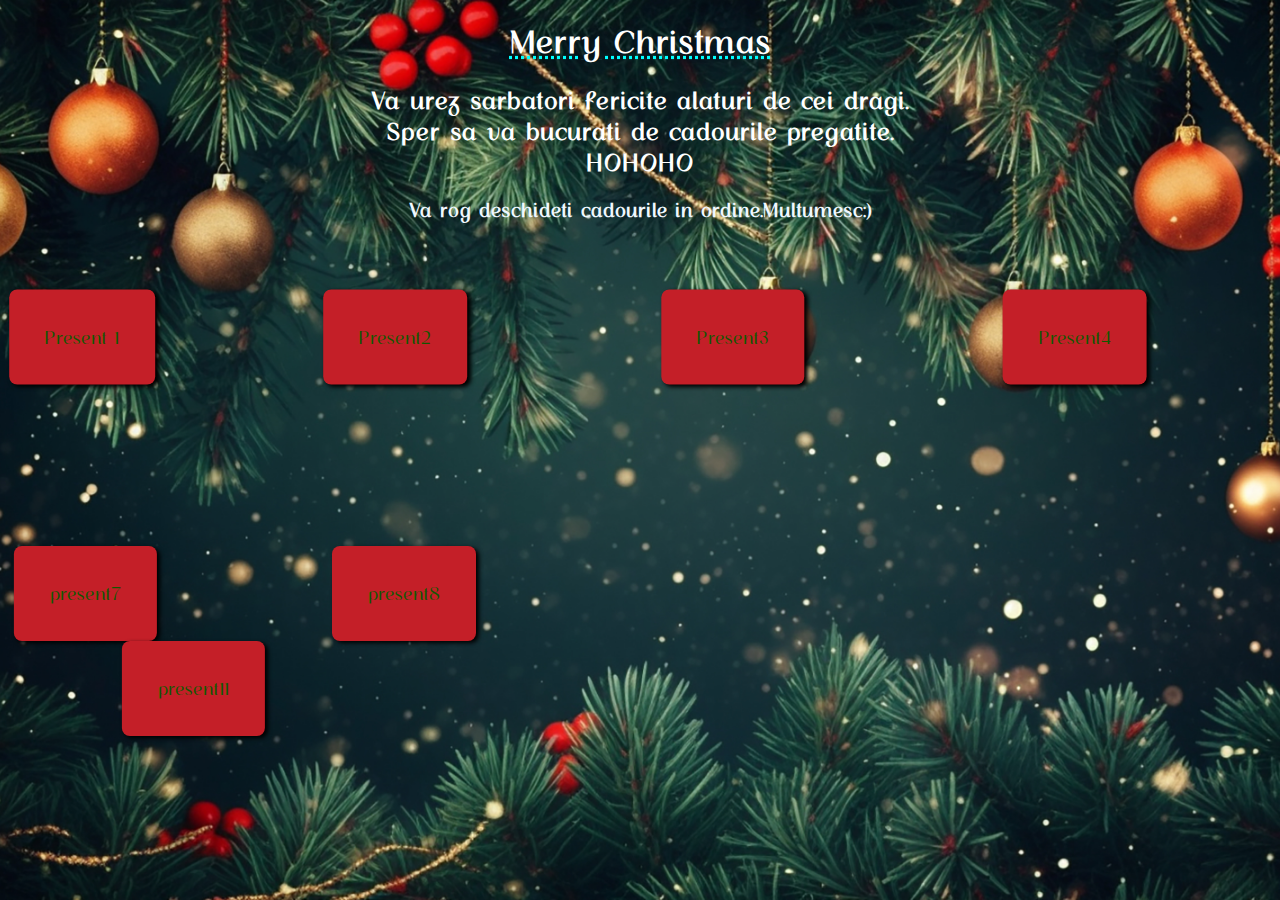
<file: index.html>
<!DOCTYPE html>
<html lang="en">
<head>
<link rel="stylesheet" href="styles.css">
<meta charset="utf-8">
<meta name="viewport" 
content="width=device-width, initial-scale=1.0">
<title>Merry Christmas</title>
</head>
<body class="felicitare">
    <h1>Merry Christmas</h1>
    <h2>Va urez sarbatori fericite alaturi de cei dragi.<br>
        Sper sa va bucurati de cadourile pregatite.<br>
        HOHOHO
    </h2>
    <p>Va rog deschideti cadourile in ordine.Multumesc:)</p>
    <ul>
        <li class="present1 principal-present" >
            <a href="present1.html">
                Present 1
            </a>
        </li>
        <li class="present2 principal-present">
            <a href="present2.html">
                Present2
            </a>
        </li>
        <li class="present3 principal-present">
            <a href="present3.html">
                Present3
            </a>
        </li>
        <li class="present4 principal-present">
            <a href="present4.html">
                Present4
            </a>
        </li>
        <li class="present5 principal-present">
            <a href="present5.html">
                Present5
            </a>
        </li>
        <li class="present6 principal-present">
            <a href="present6.html">
                Present6
            </a>
        </li>
        <li class="present7 principal-present">
            <a href="present7.html">
                present7
            </a>
        </li>
        <li class="present8 principal-present">
            <a href="present8.html">
                present8
            </a>
        </li>
        <li class="present9 principal-present">
            <a href="present9.html">
                present9
            </a>
        </li>
        <li class="present10 principal-present">
            <a href="present10.html">
                present10
            </a>
        </li>
        <li class="present11 principal-present">
            <a href="present11.html">
                present11
            </a>
        </li>
        <li class="present12 principal-present">
            <a href="present12.html">
                present12
            </a> 
         </li>
         <li class="craciun-fericit principal-present">
            <a href="Craciun.Fericit.html">
                Craciun Fericit!
            </a>
         </li>
    </ul>
</html>
</file>
<file: styles.css>
@font-face {
    font-family: 'rosehot';
    src: url(fonts/rosehot.tff/Rosehot.ttf) format('truetype');
    font-weight: normal;
    font-style: normal;
}
@media (max-width: 600px) {
    body {
        font-size: 14px;
    }
}
body{
    background-color: #F5624D;
    font-size: 16px;
    background-image: url(img/principal.jpg);
    background-repeat: no-repeat;
    background-position: center;
    background-size: cover;
    background-attachment: fixed;

}
h1{
    text-align: center;
    text-decoration: dotted;
    text-decoration-color:aqua;
    text-decoration-line: underline;
    color: rgb(255, 255, 255);
    font-family: 'rosehot';
}
h2{
    text-align: center;
    text-decoration: none;
    color: rgb(255, 255, 255);
    padding: 25px, 25px;
    font-family: 'rosehot';
}
p{
    text-align: center;
    color: aliceblue;
    font-family: 'rosehot';
    font-size: larger;
    font-weight: bolder;
}
.present1{
    display: inline-block;
    padding: 4vh 4vh;
    top: 50%;
    left: 50%;
    transform: translate(-30%, 50%);
    background-color:  rgba(196, 31, 40, 1);
    border-radius: 8px;
    border-left: 5px;
    margin-left: 5px;
    font-family: 'rosehot';
    font-size: large;
    box-shadow: 3px 2px 4px;
}
.present2{
    display: inline-block;
    padding: 4vh 4vh;
    top: 50%;
    left: 50%;
    transform: translate(80%, 50%);
    background-color: rgba(196, 31, 40, 1);
    border-radius: 8px;
    border-left: 5px;
    margin-left: 5px;
    font-family: 'rosehot';
    font-size: large;
    box-shadow: 3px 2px 4px;
}
.present3{
    display: inline-block;
    padding: 4vh 4vh;
    top: 50%;
    left: 50%;
    transform: translate(210%, 50%);
    background-color: rgba(196, 31, 40, 1);
    border-radius: 8px;
    border-left: 5px;
    margin-left: 5px;
    font-family: 'rosehot';
    font-size: large;
    box-shadow: 3px 2px 4px;
} 
.present4{
    display: inline-block;
    padding: 4vh 4vh;
    top: 50%;
    left: 50%;
    transform: translate(340%, 50%);
    background-color: rgba(196, 31, 40, 1);
    border-radius: 8px;
    border-left: 5px;
    margin-left: 5px;
    font-family: 'rosehot';
    font-size: large;
    box-shadow: 3px 2px 4px;
}
.present5{
    display: inline-block;
    padding: 4vh 4vh;
    top: 50%;
    left: 50%;
    transform: translate(470%, 50%);
    background-color: rgba(196, 31, 40, 1);
    border-radius: 8px;
    border-left: 5px;
    margin-left: 5px;
    font-family: 'rosehot';
    font-size: large;
    box-shadow: 3px 2px 4px;
}
.present6{
    display: inline-block;
    padding: 4vh 4vh;
    top: 50%;
    left: 50%;
    transform: translate(630%, 50%);
    background-color: rgba(196, 31, 40, 1);
    border-radius: 8px;
    border-left: 5px;
    margin-left: 5px;
    font-family: 'rosehot';
    font-size: large;
    box-shadow: 3px 2px 4px;
}
.present7{
    display: inline-block;
    padding: 4vh 4vh;
    top: 50%;
    left: 50%;
    transform: translate(-670%, 320%);
    background-color: rgba(196, 31, 40, 1);
    border-radius: 8px;
    border-left: 5px;
    margin-left: 5px;
    font-family: 'rosehot';
    font-size: large;
    box-shadow: 3px 2px 4px;
}
.present8{
    display: inline-block;
    padding: 4vh 4vh;
    top: 50%;
    left: 50%;
    transform: translate(-550%, 320%);
    background-color: rgba(196, 31, 40, 1);
    border-radius: 8px;
    border-left: 5px;
    margin-left: 5px;
    font-family: 'rosehot';
    font-size: large;
    box-shadow: 3px 2px 4px;
}
.present9{
    display: inline-block;
    padding: 4vh 4vh;
    top: 50%;
    left: 50%;
    transform: translate(-430%, 320%);
    background-color: rgba(196, 31, 40, 1);
    border-radius: 8px;
    border-left: 5px;
    margin-left: 5px;
    font-family: 'rosehot';
    font-size: large;
    box-shadow: 3px 2px 4px;
}
.present10{
    display: inline-block;
    padding: 4vh 4vh;
    top: 50%;
    left: 50%;
    transform: translate(-280%, 320%);
    background-color: rgba(196, 31, 40, 1);
    border-radius: 8px;
    border-left: 5px;
    margin-left: 5px;
    font-family: 'rosehot';
    font-size: large;
    box-shadow: 3px 2px 4px;
}
.present11{
    display: inline-block;
    padding: 4vh 4vh;
    top: 50%;
    left: 50%;
    transform: translate(-170%, 320%);
    background-color: rgba(196, 31, 40, 1);
    border-radius: 8px;
    border-left: 5px;
    margin-left: 5px;
    font-family: 'rosehot';
    font-size: large;
    box-shadow: 3px 2px 4px;
}
.present12{
    display: inline-block;
    padding: 4vh 4vh;
    top: 50%;
    left: 50%;
    transform: translate(1130%, 220%);
    background-color: rgba(196, 31, 40, 1);
    border-radius: 8px;
    border-left: 5px;
    margin-left: 5px;
    font-family: 'rosehot';
    font-size: large;
    box-shadow: 3px 2px 4px;
}
.craciun-fericit{
    display: inline-block;
    padding: 4vh 3rem;
    top: 50%;
    left: 50%;
    transform: translate(300%, 420%);
    background-color: rgba(196, 31, 40, 1);
    border-radius: 8px;
    border-left: 5px;
    margin-left: 5px;
    font-family: 'rosehot';
    font-size: large;
    box-shadow: 3px 2px 4px;
}
.principal-present:hover{
    color:rgb(124, 138, 1);
}
a{
    text-decoration: none;
    color: rgb(17, 87, 0);
}
.principal-present:active{
    color: #F5624D;
  
}
</file>
